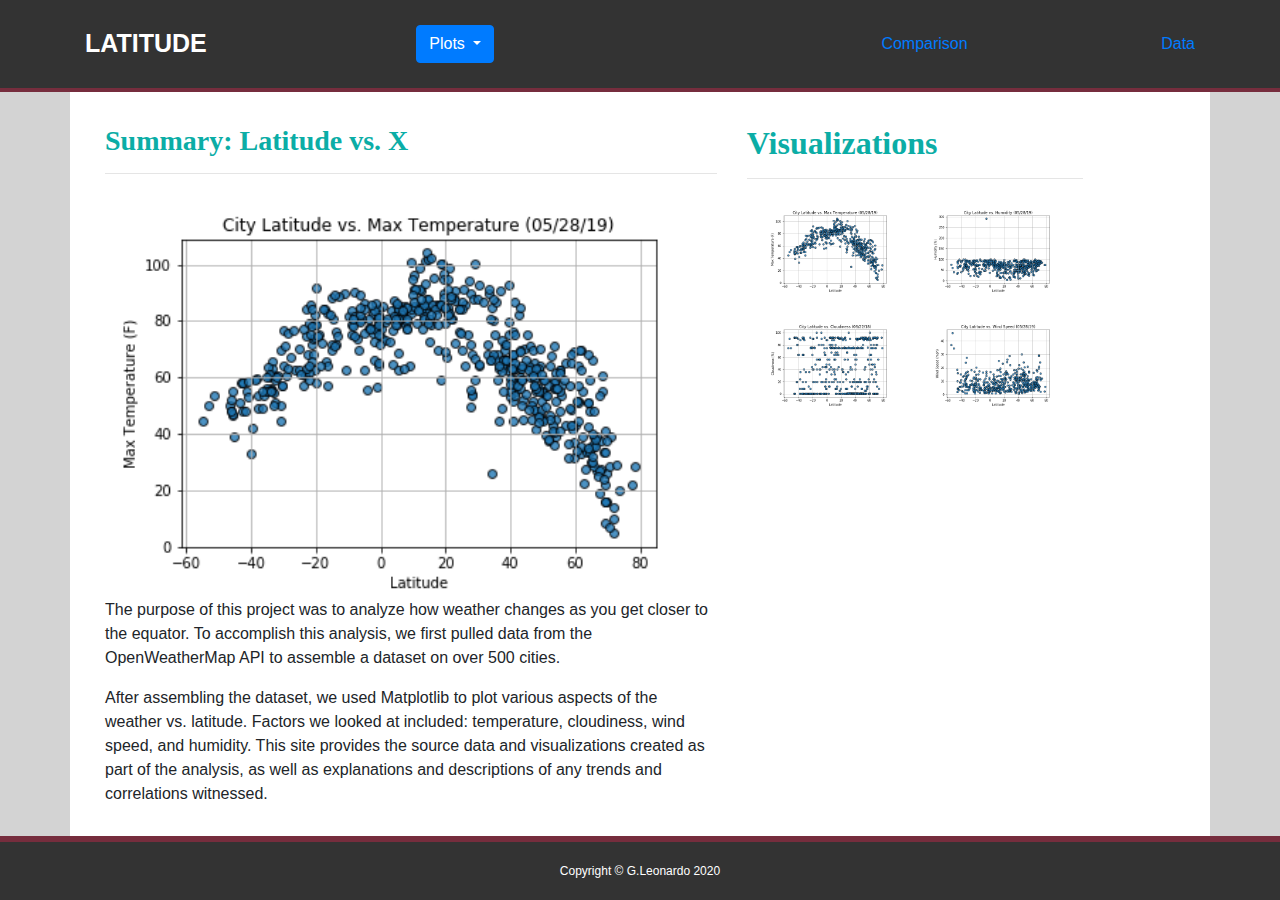
<file: index.html>
<!DOCTYPE html>
<html lang="en">
  <head>
    <meta charset="UTF-8">
    <meta name="viewport" content="width=device-width, initial-scale=1">
    <title>Latitude Analysis Dashboard with Attitude</title>
    <link rel="stylesheet" href="https://maxcdn.bootstrapcdn.com/bootstrap/4.5.0/css/bootstrap.min.css">
    <script src="https://ajax.googleapis.com/ajax/libs/jquery/3.5.1/jquery.min.js"></script>
    <script src="https://cdnjs.cloudflare.com/ajax/libs/popper.js/1.16.0/umd/popper.min.js"></script>
    <script src="https://maxcdn.bootstrapcdn.com/bootstrap/4.5.0/js/bootstrap.min.js"></script>
    <link rel="stylesheet" href ="assets/style.css">
  </head>
  
  
  <body style="background-color: lightgray">
          
    <nav class="navbar navbar-inverse">
            <div class="container">
                <!-- Top Menu -->
                <div class="navbar-header">
                    <a class="navbar-brand logo" href="index.html"> 
                    <span class="nav-color">LATITUDE</span></a>
                </div>

              <!-- Drop down -->
              <div class="dropdown">
                <button type="button" class="btn btn-primary dropdown-toggle" data-toggle="dropdown">
                  Plots
                </button>
                <div class="nav navbar-nav navbar-right"></div>
                <div class="dropdown-menu">
                  <a class="dropdown-item" href="maxtemp.html">Max Temperature</a>
                  <a class="dropdown-item" href="humidity.html">Humidity</a>
                  <a class="dropdown-item" href="cloudiness.html">Cloudiness</a>
                  <a class="dropdown-item" href="windspeed.html">Wind Speed</a>
                </div>
              </div>
              <!-- Compare & Data Link-->
               <div class="nav navbar-nav navbar-right"></div>
                  <a href="comparison.html">Comparison</a>
                  <a href="data.html">Data</a> 
                </div>
              </div>
        </nav>

      <!-- Content Section -->
      <div class="container">
        <div class="row">
          <div class="col-lg-7 col-md-12">
              <div class="panel panel-default">
                  <div class="panel-body">
                    <h3 class="title">Summary: Latitude vs. X</h3>
                    <hr>
              <img class="panel" src="assets/lat_vs_max_temp.png" class="visual rounded float-left" alt="Max Temperature Graph">
              <p>The purpose of this project was to analyze how weather changes as you get closer to the equator. To
                accomplish this analysis, we first pulled data from the OpenWeatherMap API to assemble a dataset on over
                500 cities.</p>
              <p>After assembling the dataset, we used Matplotlib to plot various aspects of the weather vs. latitude.
                Factors we looked at included: temperature, cloudiness, wind speed, and humidity. This site provides the
                source data and visualizations created as part of the analysis, as well as explanations and descriptions of
                any trends and correlations witnessed.</p>
          </div>
         </div>
        </div>


                 <!-- Visualization box-->
                 <div class="col-md-4">
                  <div class="panel-body">
                    <h2 class="title">Visualizations</h2>
                    <hr>
                    <div class="row">
                      <div class="panel panel-default"></div>
                      <div class="col-lg-6 col-md-6 col-sm-6 col-xs-6">
                        <a href="maxtemp.html"><img class="panel" src="assets/lat_vs_max_temp.png" alt="maxtemp" height="100" width="100"></a> 
                      </div> 
                      <div class="panel panel-default"></div>
                    <div class="col-lg-6 col-md-6 col-sm-6 col-xs-6">  
                      <a href="humidity.html"><img class="panel" src="assets/lat_vs_humidity.png" alt="humidity" height="100" width="100"></a>
                    </div>
                  </div>
                  <div class="row">
                    <div class="panel panel-default"></div>
                    <div class="col-lg-6 col-md-6 col-sm-6 col-xs-6">
                      <a href="cloudiness.html"><img class="panel" src="assets/lat_vs_cloudiness.png" alt="cloudiness" height="100" width="100"></a>
                   </div>
                    <div class="panel panel-default"></div>
                    <div class="col-lg-6 col-md-6 col-sm-6 col-xs-6">
                      <a href="windspeed.html"><img class="panel" src="assets/lat_vs_windspeed.png" alt="windspeed" height="100" width="100"></a>
                    </div>
                </div>
              </div>
            </div>
          </div>      
          </nav>

      <!-- Footer Section -->
      <footer>
        <div class="footer">Copyright &copy; G.Leonardo 2020</div>
      </footer>
    </div>

</body>
    <script src="https://cdnjs.cloudflare.com/ajax/libs/jquery/3.3.1/jquery.min.js"></script>
    <script src="https://cdnjs.cloudflare.com/ajax/libs/twitter-bootstrap/3.3.7/js/bootstrap.min.js"></script>
</html>
</file>
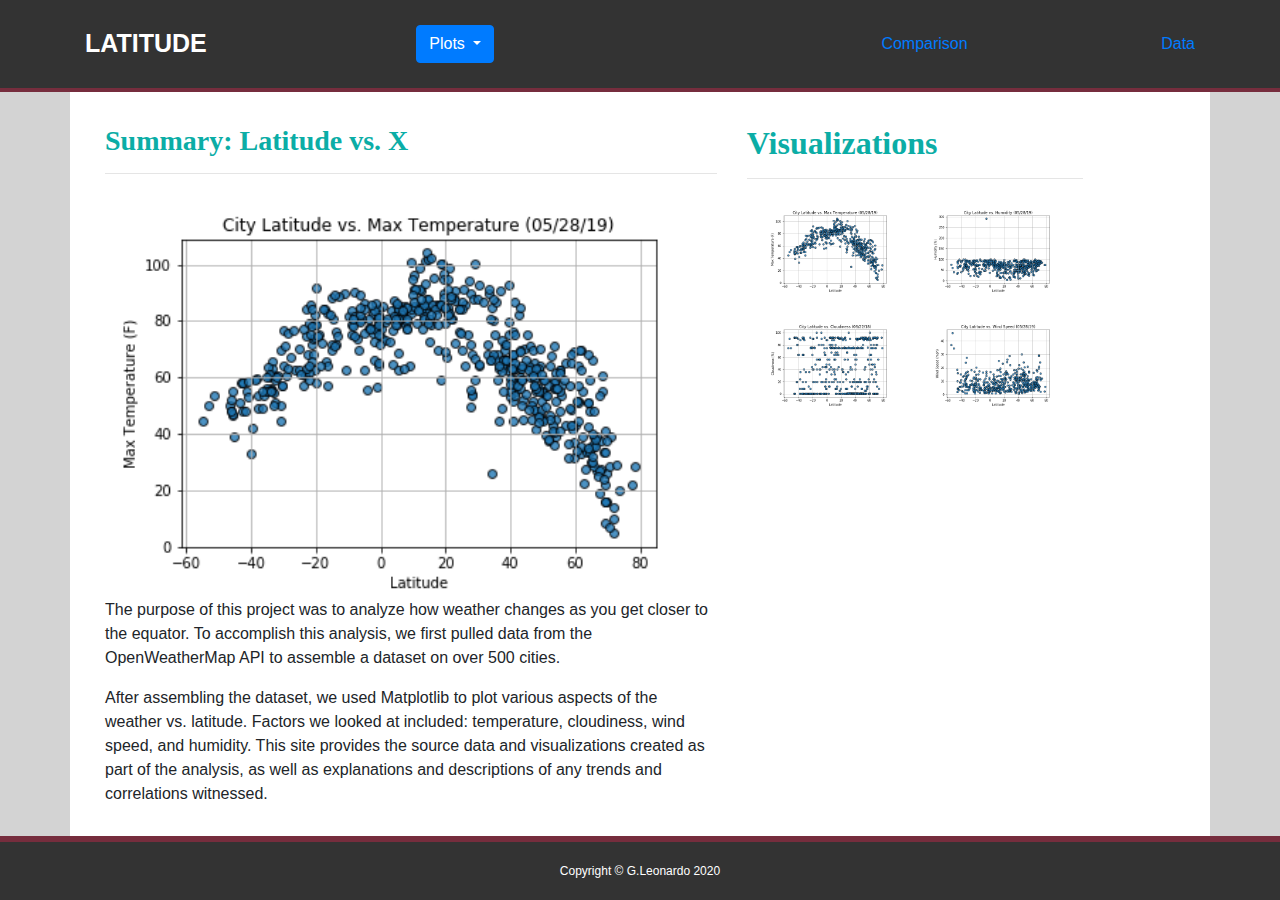
<file: WebVisualization/index.html>
<!DOCTYPE html>
<html lang="en">
  <head>
    <meta charset="UTF-8">
    <meta name="viewport" content="width=device-width, initial-scale=1">
    <title>Latitude Analysis Dashboard with Attitude</title>
    <link rel="stylesheet" href="https://maxcdn.bootstrapcdn.com/bootstrap/4.5.0/css/bootstrap.min.css">
    <script src="https://ajax.googleapis.com/ajax/libs/jquery/3.5.1/jquery.min.js"></script>
    <script src="https://cdnjs.cloudflare.com/ajax/libs/popper.js/1.16.0/umd/popper.min.js"></script>
    <script src="https://maxcdn.bootstrapcdn.com/bootstrap/4.5.0/js/bootstrap.min.js"></script>
    <link rel="stylesheet" href = "assets/style.css">
  </head>
  
  
  <body style="background-color: lightgray">
          
    <nav class="navbar navbar-inverse">
            <div class="container">
                <!-- Top Menu -->
                <div class="navbar-header">
                    <a class="navbar-brand logo" href="index.html"> 
                    <span class="nav-color">LATITUDE</span></a>
                </div>

              <!-- Drop down -->
              <div class="dropdown">
                <button type="button" class="btn btn-primary dropdown-toggle" data-toggle="dropdown">
                  Plots
                </button>
                <div class="nav navbar-nav navbar-right"></div>
                <div class="dropdown-menu">
                  <a class="dropdown-item" href="maxtemp.html">Max Temperature</a>
                  <a class="dropdown-item" href="humidity.html">Humidity</a>
                  <a class="dropdown-item" href="cloudiness.html">Cloudiness</a>
                  <a class="dropdown-item" href="windspeed.html">Wind Speed</a>
                </div>
              </div>
              <!-- Compare & Data Link-->
               <div class="nav navbar-nav navbar-right"></div>
                  <a href="comparison.html">Comparison</a>
                  <a href="data.html">Data</a> 
                </div>
              </div>
        </nav>

      <!-- Content Section -->
      <div class="container">
        <div class="row">
          <div class="col-lg-7 col-md-12">
              <div class="panel panel-default">
                  <div class="panel-body">
                    <h3 class="title">Summary: Latitude vs. X</h3>
                    <hr>
              <img class="panel" src="assets/lat_vs_max_temp.png" class="visual rounded float-left" alt="Max Temperature Graph">
              <p>The purpose of this project was to analyze how weather changes as you get closer to the equator. To
                accomplish this analysis, we first pulled data from the OpenWeatherMap API to assemble a dataset on over
                500 cities.</p>
              <p>After assembling the dataset, we used Matplotlib to plot various aspects of the weather vs. latitude.
                Factors we looked at included: temperature, cloudiness, wind speed, and humidity. This site provides the
                source data and visualizations created as part of the analysis, as well as explanations and descriptions of
                any trends and correlations witnessed.</p>
          </div>
         </div>
        </div>


                 <!-- Visualization box-->
                 <div class="col-md-4">
                  <div class="panel-body">
                    <h2 class="title">Visualizations</h2>
                    <hr>
                    <div class="row">
                      <div class="panel panel-default"></div>
                      <div class="col-lg-6 col-md-6 col-sm-6 col-xs-6">
                        <a href="maxtemp.html"><img class="panel" src="assets/lat_vs_max_temp.png" alt="maxtemp" height="100" width="100"></a> 
                      </div> 
                      <div class="panel panel-default"></div>
                    <div class="col-lg-6 col-md-6 col-sm-6 col-xs-6">  
                      <a href="humidity.html"><img class="panel" src="assets/lat_vs_humidity.png" alt="humidity" height="100" width="100"></a>
                    </div>
                  </div>
                  <div class="row">
                    <div class="panel panel-default"></div>
                    <div class="col-lg-6 col-md-6 col-sm-6 col-xs-6">
                      <a href="cloudiness.html"><img class="panel" src="assets/lat_vs_cloudiness.png" alt="cloudiness" height="100" width="100"></a>
                   </div>
                    <div class="panel panel-default"></div>
                    <div class="col-lg-6 col-md-6 col-sm-6 col-xs-6">
                      <a href="windspeed.html"><img class="panel" src="assets/lat_vs_windspeed.png" alt="windspeed" height="100" width="100"></a>
                    </div>
                </div>
              </div>
            </div>
          </div>      
          </nav>

      <!-- Footer Section -->
      <footer>
        <div class="footer">Copyright &copy; G.Leonardo 2020</div>
      </footer>
    </div>

</body>
    <script src="https://cdnjs.cloudflare.com/ajax/libs/jquery/3.3.1/jquery.min.js"></script>
    <script src="https://cdnjs.cloudflare.com/ajax/libs/twitter-bootstrap/3.3.7/js/bootstrap.min.js"></script>
</html>
</file>
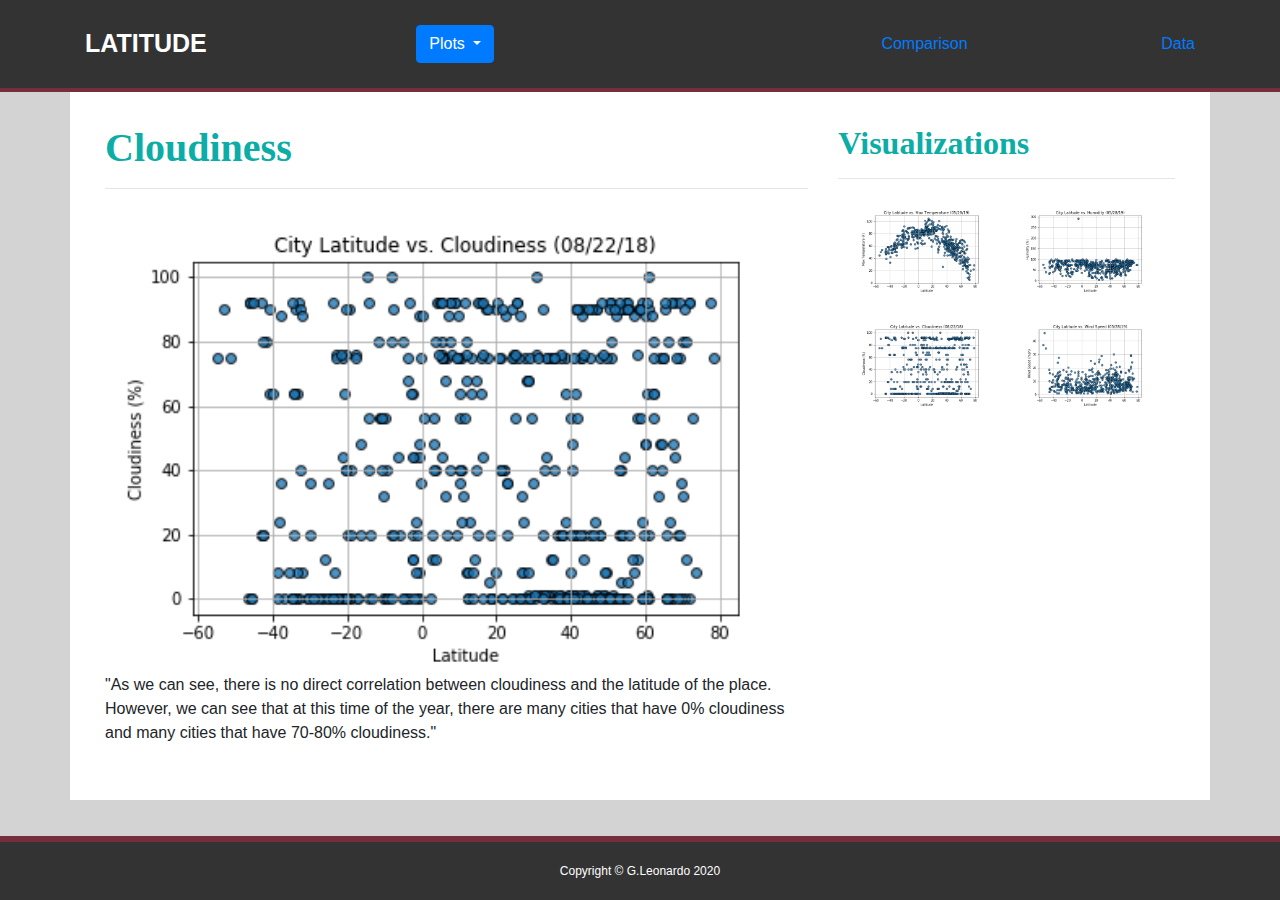
<file: cloudiness.html>
<!DOCTYPE html>
<html lang="en">
  <head>
    <meta charset="UTF-8">
    <meta name="viewport" content="width=device-width, initial-scale=1">
    <title>Latitude Analysis Dashboard with Attitude</title>
    <link rel="stylesheet" href="https://maxcdn.bootstrapcdn.com/bootstrap/4.5.0/css/bootstrap.min.css">
    <script src="https://ajax.googleapis.com/ajax/libs/jquery/3.5.1/jquery.min.js"></script>
    <script src="https://cdnjs.cloudflare.com/ajax/libs/popper.js/1.16.0/umd/popper.min.js"></script>
    <script src="https://maxcdn.bootstrapcdn.com/bootstrap/4.5.0/js/bootstrap.min.js"></script>
    <link rel="stylesheet" href = "assets/style.css">
  </head>
  
  <body style="background-color: lightgray">
          
    <nav class="navbar navbar-inverse">
            <div class="container">
                <!-- Top Menu -->
                <div class="navbar-header">
                    <a class="navbar-brand logo" href="index.html"> 
                    <span class="nav-color">LATITUDE</span></a>
                </div>
                
              <!-- Drop down -->
              <div class="dropdown">
                <button type="button" class="btn btn-primary dropdown-toggle" data-toggle="dropdown">
                  Plots
                </button>
                <div class="nav navbar-nav navbar-right"></div>
                <div class="dropdown-menu">
                  <a class="dropdown-item" href="maxtemp.html">Max Temperature</a>
                  <a class="dropdown-item" href="humidity.html">Humidity</a>
                  <a class="dropdown-item" href="cloudiness.html">Cloudiness</a>
                  <a class="dropdown-item" href="windspeed.html">Wind Speed</a>
                </div>
              </div>
              <!-- Compare & Data Link-->
               <div class="nav navbar-nav navbar-right"></div>
                  <a href="comparison.html">Comparison</a>
                  <a href="data.html">Data</a> 
                </div>
              </div>
        </nav>

          <!-- Content for Cloudiness-->
            <div class="container">
              <div class="row">
                <div class="col-md-8">
                  <div class="panel panel-default">
                    <div class="panel-body">
                       <h1 class="title">Cloudiness</h1>
                      <hr>
                      <img class="panel" src="assets/lat_vs_cloudiness.png" style="width:100%" alt="Cloudiness Graph">
                      <p>"As we can see, there is no direct correlation between cloudiness and the latitude of the place. 
                        However, we can see that at this time of the year, there are many cities that have 0% cloudiness and many 
                        cities that have 70-80% cloudiness."
                      </p>
                      <br>
                    </div>
                  </div>
                </div>
                <!-- Visualization box-->
                <div class="col-md-4">
                  <div class="panel-body">
                    <h2 class="title">Visualizations</h2>
                    <hr>
                    <div class="row">
                      <div class="panel panel-default"></div>
                      <div class="col-lg-6 col-md-6 col-sm-6 col-xs-6">
                        <a href="maxtemp.html"><img class="panel" src="assets/lat_vs_max_temp.png" alt="maxtemp" height="100" width="100"></a> 
                      </div> 
                      <div class="panel panel-default"></div>
                    <div class="col-lg-6 col-md-6 col-sm-6 col-xs-6">  
                      <a href="humidity.html"><img class="panel" src="assets/lat_vs_humidity.png" alt="humidity" height="100" width="100"></a>
                    </div>
                  </div>
                  <div class="row">
                    <div class="panel panel-default"></div>
                    <div class="col-lg-6 col-md-6 col-sm-6 col-xs-6">
                      <a href="cloudiness.html"><img class="panel" src="assets/lat_vs_cloudiness.png" alt="cloudiness" height="100" width="100"></a>
                   </div>
                    <div class="panel panel-default"></div>
                    <div class="col-lg-6 col-md-6 col-sm-6 col-xs-6">
                      <a href="windspeed.html"><img class="panel" src="assets/lat_vs_windspeed.png" alt="windspeed" height="100" width="100"></a>
                    </div>
                </div>
              </div>
            </div>
          </div>      
          </nav>

      <!-- Footer Section -->
      <footer>
        <div class="container">Copyright &copy; G.Leonardo 2020</div>
      </footer>
    </div>

</body>
<script src="https://cdnjs.cloudflare.com/ajax/libs/jquery/3.3.1/jquery.min.js"></script>
<script src="https://cdnjs.cloudflare.com/ajax/libs/twitter-bootstrap/3.3.7/js/bootstrap.min.js"></script>
</html>
</file>
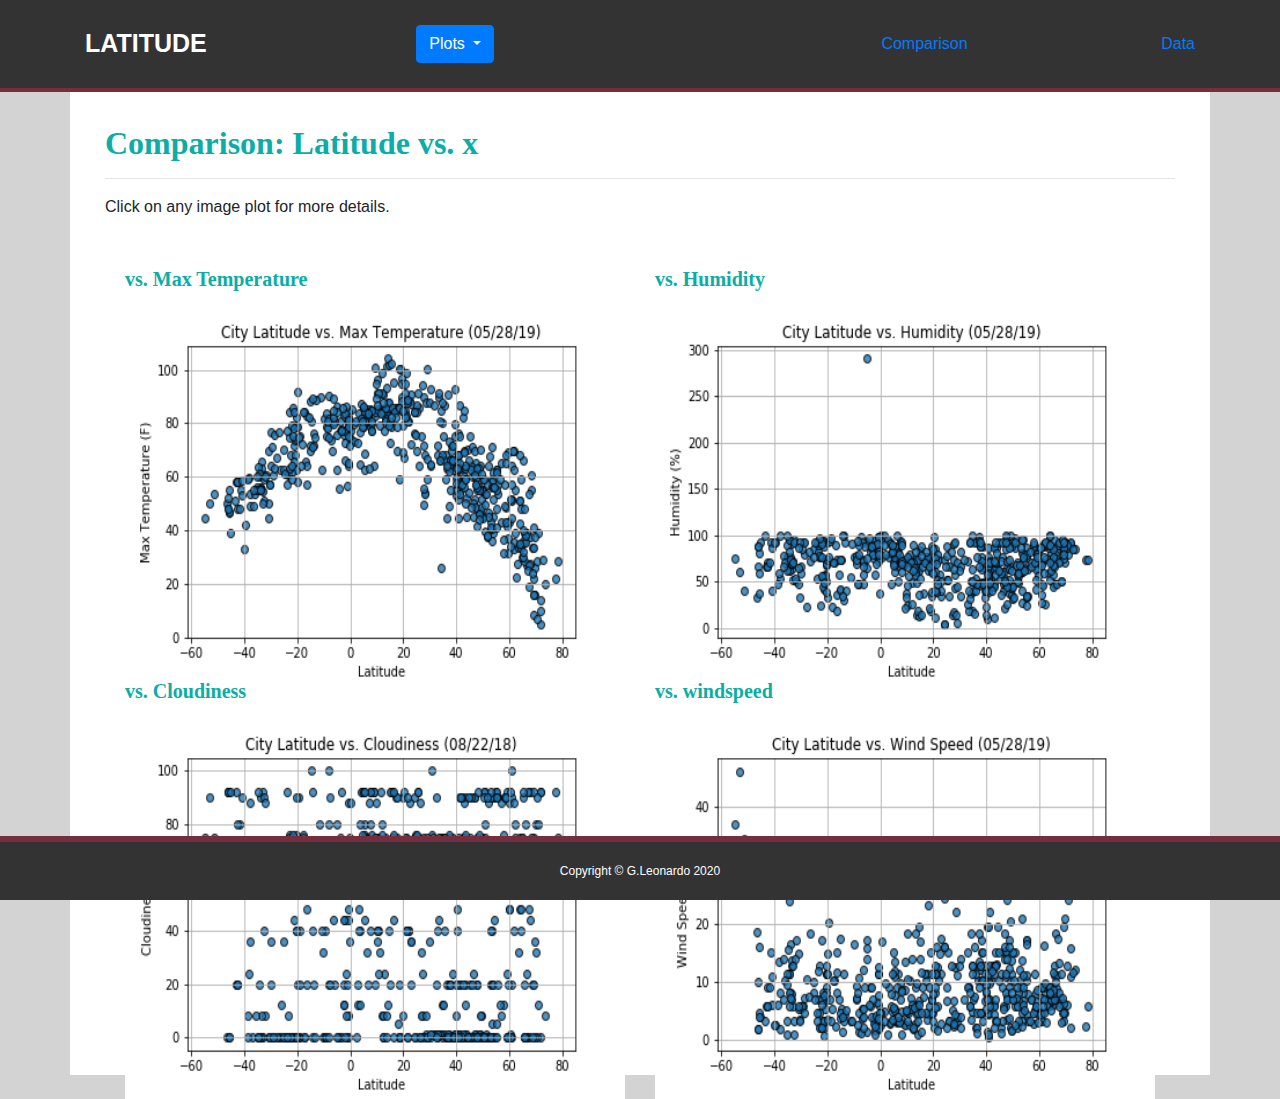
<file: comparison.html>
<!DOCTYPE html>
<html lang="en">
  <head>
    <meta charset="UTF-8">
    <meta name="viewport" content="width=device-width, initial-scale=1">
    <title>Latitude Analysis Dashboard with Attitude</title>
    <link rel="stylesheet" href="https://maxcdn.bootstrapcdn.com/bootstrap/4.5.0/css/bootstrap.min.css">
    <script src="https://ajax.googleapis.com/ajax/libs/jquery/3.5.1/jquery.min.js"></script>
    <script src="https://cdnjs.cloudflare.com/ajax/libs/popper.js/1.16.0/umd/popper.min.js"></script>
    <script src="https://maxcdn.bootstrapcdn.com/bootstrap/4.5.0/js/bootstrap.min.js"></script>
    <link rel="stylesheet" href = "assets/style.css">
  </head>
  
  <body style="background-color: lightgray">
          
    <nav class="navbar navbar-inverse">
            <div class="container">
                <!-- Top Menu -->
                <div class="navbar-header">
                    <a class="navbar-brand logo" href="index.html"> 
                    <span class="nav-color">LATITUDE</span></a>
                </div>

              <!-- Drop down -->
              <div class="dropdown">
                <button type="button" class="btn btn-primary dropdown-toggle" data-toggle="dropdown">
                  Plots
                </button>
                <div class="nav navbar-nav navbar-right"></div>
                <div class="dropdown-menu">
                  <a class="dropdown-item" href="maxtemp.html">Max Temperature</a>
                  <a class="dropdown-item" href="humidity.html">Humidity</a>
                  <a class="dropdown-item" href="cloudiness.html">Cloudiness</a>
                  <a class="dropdown-item" href="windspeed.html">Wind Speed</a>
                </div>
              </div>
              <!-- Compare & Data Link-->
               <div class="nav navbar-nav navbar-right"></div>
                  <a href="comparison.html">Comparison</a>
                  <a href="data.html">Data</a> 
                </div>
              </div>
        </nav>

        <!-- Content for Comparison-->
        <div class="container">
          <div class="row">
            <div class="col-md-12">
               <div class="panel-body">
                      <h2 class="title">Comparison: Latitude vs. x</h2>
                      <hr>
                      <p>Click on any image plot for more details.</p>
                      
                      <div class="row">
                        <div class="panel panel-default"></div>
                        <div class="col-lg-6 col-md-6 col-sm-6 col-xs-6">
                          <h5 class="vs">vs. Max Temperature</h5>
                          <a href="maxtemp.html"><img id="pic1" src="assets/lat_vs_max_temp.png" style="width:100%" alt="maxtemp Graph"></a>
                        </div>
                        <div class="panel panel-default"></div>
                        <div class="col-lg-6 col-md-6 col-sm-6 col-xs-6">
                          <h5 class="vs">vs. Humidity</h5>
                          <a href="humidity.html"><img id="pic2" src="assets/lat_vs_humidity.png" style="width:100%" alt="humidity"></a>
                        </div>
                      </div>

                      <div class="row">
                        <div class="panel panel-default"></div>
                        <div class="col-lg-6 col-md-6 col-sm-6 col-xs-6">
                          <h5 class="vs">vs. Cloudiness</h5>
                          <a href="cloudiness.html">
                            <img id="pic3" src="assets/lat_vs_cloudiness.png" style="width:100%" alt="cloudiness Graph"></a>
                        </div>
                        <div class="panel panel-default"></div>
                        <div class="col-lg-6 col-md-6 col-sm-6 col-xs-6">
                          <h5 class="vs">vs. windspeed</h5>
                          <a href="windspeed.html">
                            <img id="pic4" src="assets/lat_vs_windspeed.png" style="width:100%" alt="cloudiness Graph"></a>
                        </div>
                  </div>
                </div>
              </div>
            </div>
            <div class="col-md-1"></div>      
     
       <!-- Footer Section -->
       <footer>
        <div class="container">Copyright &copy; G.Leonardo 2020</div>
      </footer>
    </div>

</body>
<script src="https://cdnjs.cloudflare.com/ajax/libs/jquery/3.3.1/jquery.min.js"></script>
<script src="https://cdnjs.cloudflare.com/ajax/libs/twitter-bootstrap/3.3.7/js/bootstrap.min.js"></script>
</html>
</file>
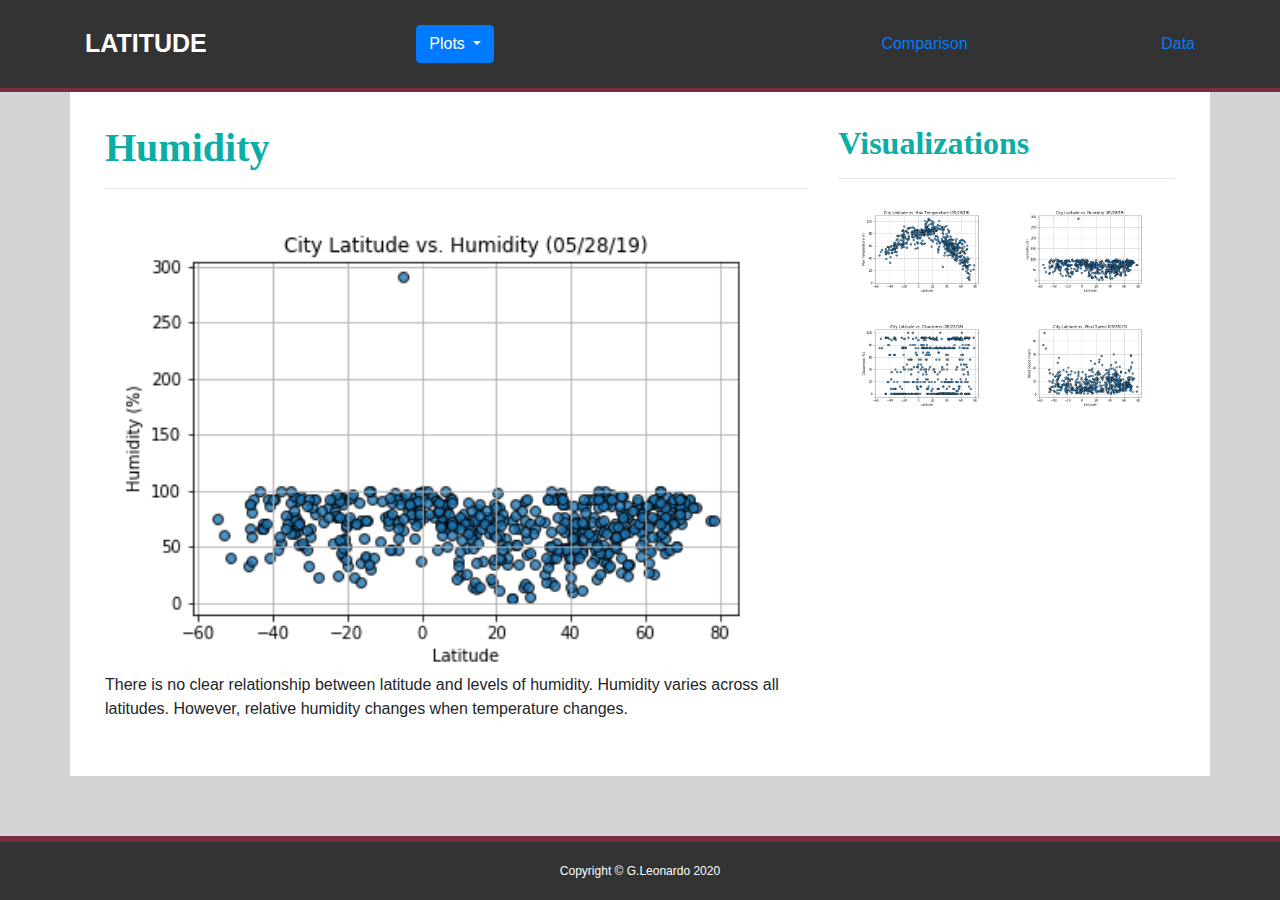
<file: humidity.html>
<!DOCTYPE html>
<html lang="en">
  <head>
    <meta charset="UTF-8">
    <meta name="viewport" content="width=device-width, initial-scale=1">
    <title>Latitude Analysis Dashboard with Attitude</title>
    <link rel="stylesheet" href="https://maxcdn.bootstrapcdn.com/bootstrap/4.5.0/css/bootstrap.min.css">
    <script src="https://ajax.googleapis.com/ajax/libs/jquery/3.5.1/jquery.min.js"></script>
    <script src="https://cdnjs.cloudflare.com/ajax/libs/popper.js/1.16.0/umd/popper.min.js"></script>
    <script src="https://maxcdn.bootstrapcdn.com/bootstrap/4.5.0/js/bootstrap.min.js"></script>
    <link rel="stylesheet" href = "assets/style.css">
  </head>
  
  <body style="background-color: lightgray">
          
    <nav class="navbar navbar-inverse">
            <div class="container">
                <!-- Top Menu -->
                <div class="navbar-header">
                    <a class="navbar-brand logo" href="index.html"> 
                    <span class="nav-color">LATITUDE</span></a>
                </div>
                
              <!-- Drop down -->
              <div class="dropdown">
                <button type="button" class="btn btn-primary dropdown-toggle" data-toggle="dropdown">
                  Plots
                </button>
                <div class="nav navbar-nav navbar-right"></div>
                <div class="dropdown-menu">
                  <a class="dropdown-item" href="maxtemp.html">Max Temperature</a>
                  <a class="dropdown-item" href="humidity.html">Humidity</a>
                  <a class="dropdown-item" href="cloudiness.html">Cloudiness</a>
                  <a class="dropdown-item" href="windspeed.html">Wind Speed</a>
                </div>
              </div>
              <!-- Compare & Data Link-->
               <div class="nav navbar-nav navbar-right"></div>
                  <a href="comparison.html">Comparison</a>
                  <a href="data.html">Data</a> 
                </div>
              </div>
        </nav>




    <!-- Content for Cloudiness-->
    <div class="container">
      <div class="row">
        <div class="col-md-8">
          <div class="panel panel-default">
            <div class="panel-body">
          <h1 class="title">Humidity</h1>
          <hr>
          <img class="panel" src="assets/lat_vs_humidity.png" style="width: 100%" alt="humidity Graph" >
          <p>There is no clear relationship between latitude and levels of humidity.  Humidity varies across all latitudes.  However,
              relative humidity changes when temperature changes.
          </p>
          <br>
        </div>
      </div>
    </div>
                  <!-- Visualization box-->
                  <div class="col-md-4">
                    <div class="panel-body">
                      <h2 class="title">Visualizations</h2>
                      <hr>
                      <div class="row">
                        <div class="panel panel-default"></div>
                        <div class="col-lg-6 col-md-6 col-sm-6 col-xs-6">
                          <a href="maxtemp.html"><img class="panel" src="assets/lat_vs_max_temp.png" alt="maxtemp" height="100" width="100"></a> 
                        </div> 
                        <div class="panel panel-default"></div>
                      <div class="col-lg-6 col-md-6 col-sm-6 col-xs-6">  
                        <a href="humidity.html"><img class="panel" src="assets/lat_vs_humidity.png" alt="humidity" height="100" width="100"></a>
                      </div>
                    </div>
                    <div class="row">
                      <div class="panel panel-default"></div>
                      <div class="col-lg-6 col-md-6 col-sm-6 col-xs-6">
                        <a href="cloudiness.html"><img class="panel" src="assets/lat_vs_cloudiness.png" alt="cloudiness" height="100" width="100"></a>
                     </div>
                      <div class="panel panel-default"></div>
                      <div class="col-lg-6 col-md-6 col-sm-6 col-xs-6">
                        <a href="windspeed.html"><img class="panel" src="assets/lat_vs_windspeed.png" alt="windspeed" height="100" width="100"></a>
                      </div>
                  </div>
                </div>
              </div>
            </div>      
            </nav>
<!-- Footer Section -->
<footer>
  <div class="container">Copyright &copy; G.Leonardo 2020</div>
</footer>
</div>

</body>
<script src="https://cdnjs.cloudflare.com/ajax/libs/jquery/3.3.1/jquery.min.js"></script>
<script src="https://cdnjs.cloudflare.com/ajax/libs/twitter-bootstrap/3.3.7/js/bootstrap.min.js"></script>
</html>
</file>
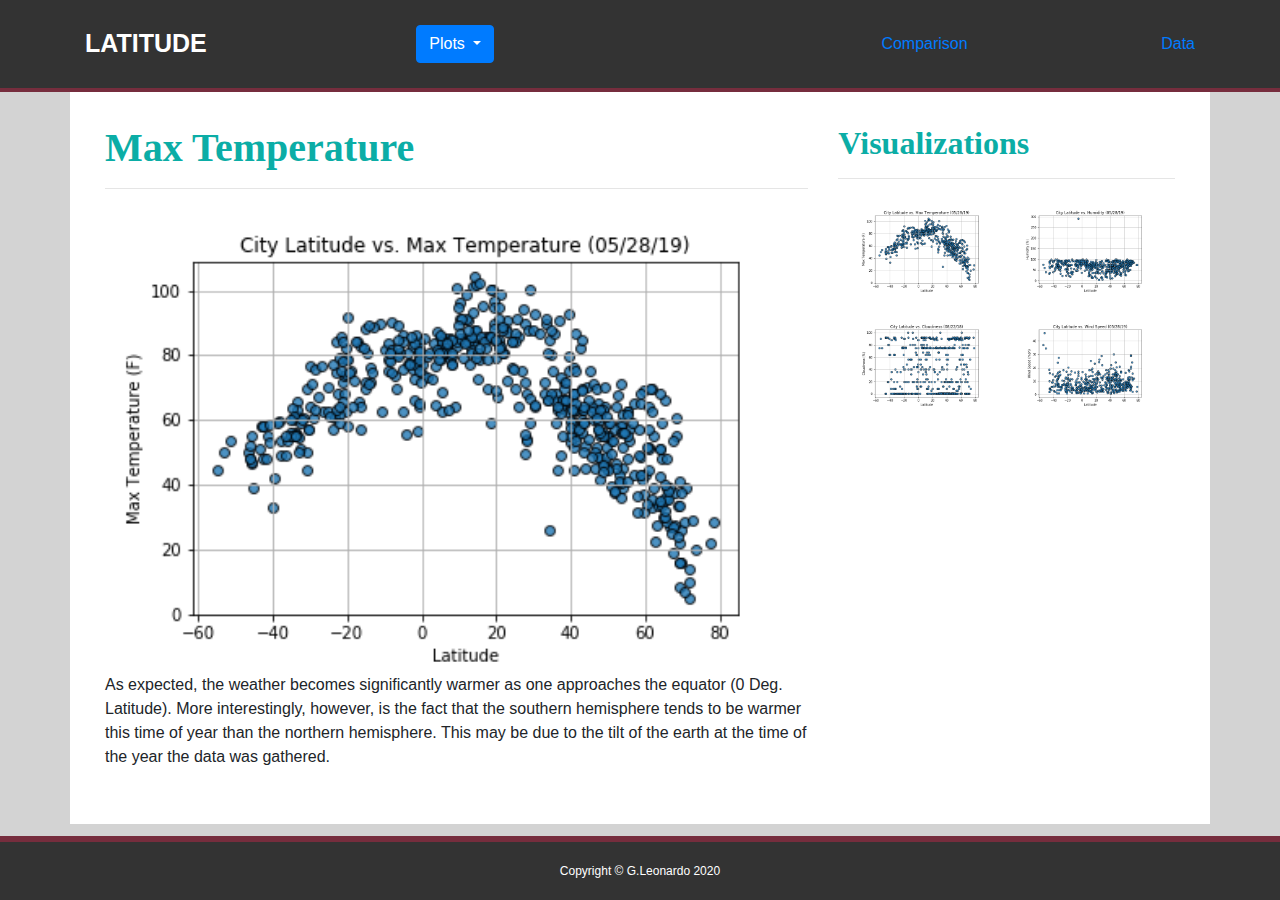
<file: maxtemp.html>
<!DOCTYPE html>
<html lang="en">
  <head>
    <meta charset="UTF-8">
    <meta name="viewport" content="width=device-width, initial-scale=1">
    <title>Latitude Analysis Dashboard with Attitude</title>
    <link rel="stylesheet" href="https://maxcdn.bootstrapcdn.com/bootstrap/4.5.0/css/bootstrap.min.css">
    <script src="https://ajax.googleapis.com/ajax/libs/jquery/3.5.1/jquery.min.js"></script>
    <script src="https://cdnjs.cloudflare.com/ajax/libs/popper.js/1.16.0/umd/popper.min.js"></script>
    <script src="https://maxcdn.bootstrapcdn.com/bootstrap/4.5.0/js/bootstrap.min.js"></script>
    <link rel="stylesheet" href = "assets/style.css">
  </head>
  
  <body style="background-color: lightgray">
          
    <nav class="navbar navbar-inverse">
            <div class="container">
                <!-- Top Menu -->
                <div class="navbar-header">
                    <a class="navbar-brand logo" href="index.html"> 
                    <span class="nav-color">LATITUDE</span></a>
                </div>
                
              <!-- Drop down -->
              <div class="dropdown">
                <button type="button" class="btn btn-primary dropdown-toggle" data-toggle="dropdown">
                  Plots
                </button>
                <div class="nav navbar-nav navbar-right"></div>
                <div class="dropdown-menu">
                  <a class="dropdown-item" href="maxtemp.html">Max Temperature</a>
                  <a class="dropdown-item" href="humidity.html">Humidity</a>
                  <a class="dropdown-item" href="cloudiness.html">Cloudiness</a>
                  <a class="dropdown-item" href="windspeed.html">Wind Speed</a>
                </div>
              </div>
              <!-- Compare & Data Link-->
               <div class="nav navbar-nav navbar-right"></div>
                  <a href="comparison.html">Comparison</a>
                  <a href="data.html">Data</a> 
                </div>
              </div>
        </nav>

    <!-- Content for Cloudiness-->
    <div class="container">
      <div class="row">
        <div class="col-md-8">
          <div class="panel panel-default">
            <div class="panel-body">
              <h1 class="title">Max Temperature</h1>
              <hr>
                <img class="panel" src="assets/lat_vs_max_temp.png" style="width: 100%" alt="maxtemp">
                <p>As expected, the weather becomes significantly warmer as one approaches the equator (0 Deg. Latitude). 
                More interestingly, however, is the fact that the southern hemisphere tends to be warmer this time of year
                than the northern hemisphere.  This may be due to the tilt of the earth at the time of the year the data was gathered.
                </p>
                <br>
              </div>
            </div>
          </div>
                 <!-- Visualization box-->
                 <div class="col-md-4">
                  <div class="panel-body">
                    <h2 class="title">Visualizations</h2>
                    <hr>
                    <div class="row">
                      <div class="panel panel-default"></div>
                      <div class="col-lg-6 col-md-6 col-sm-6 col-xs-6">
                        <a href="maxtemp.html"><img class="panel" src="assets/lat_vs_max_temp.png" alt="maxtemp" height="100" width="100"></a> 
                      </div> 
                      <div class="panel panel-default"></div>
                    <div class="col-lg-6 col-md-6 col-sm-6 col-xs-6">  
                      <a href="humidity.html"><img class="panel" src="assets/lat_vs_humidity.png" alt="humidity" height="100" width="100"></a>
                    </div>
                  </div>
                  <div class="row">
                    <div class="panel panel-default"></div>
                    <div class="col-lg-6 col-md-6 col-sm-6 col-xs-6">
                      <a href="cloudiness.html"><img class="panel" src="assets/lat_vs_cloudiness.png" alt="cloudiness" height="100" width="100"></a>
                   </div>
                    <div class="panel panel-default"></div>
                    <div class="col-lg-6 col-md-6 col-sm-6 col-xs-6">
                      <a href="windspeed.html"><img class="panel" src="assets/lat_vs_windspeed.png" alt="windspeed" height="100" width="100"></a>
                    </div>
                </div>
              </div>
            </div>
          </div>      
          </nav>
      
      <!-- Footer Section -->
      <footer>
        <div class="container">Copyright &copy; G.Leonardo 2020</div>
      </footer>
    </div>

</body>
      <script src="https://cdnjs.cloudflare.com/ajax/libs/jquery/3.3.1/jquery.min.js"></script>
      <script src="https://cdnjs.cloudflare.com/ajax/libs/twitter-bootstrap/3.3.7/js/bootstrap.min.js"></script>
      </html>
</file>
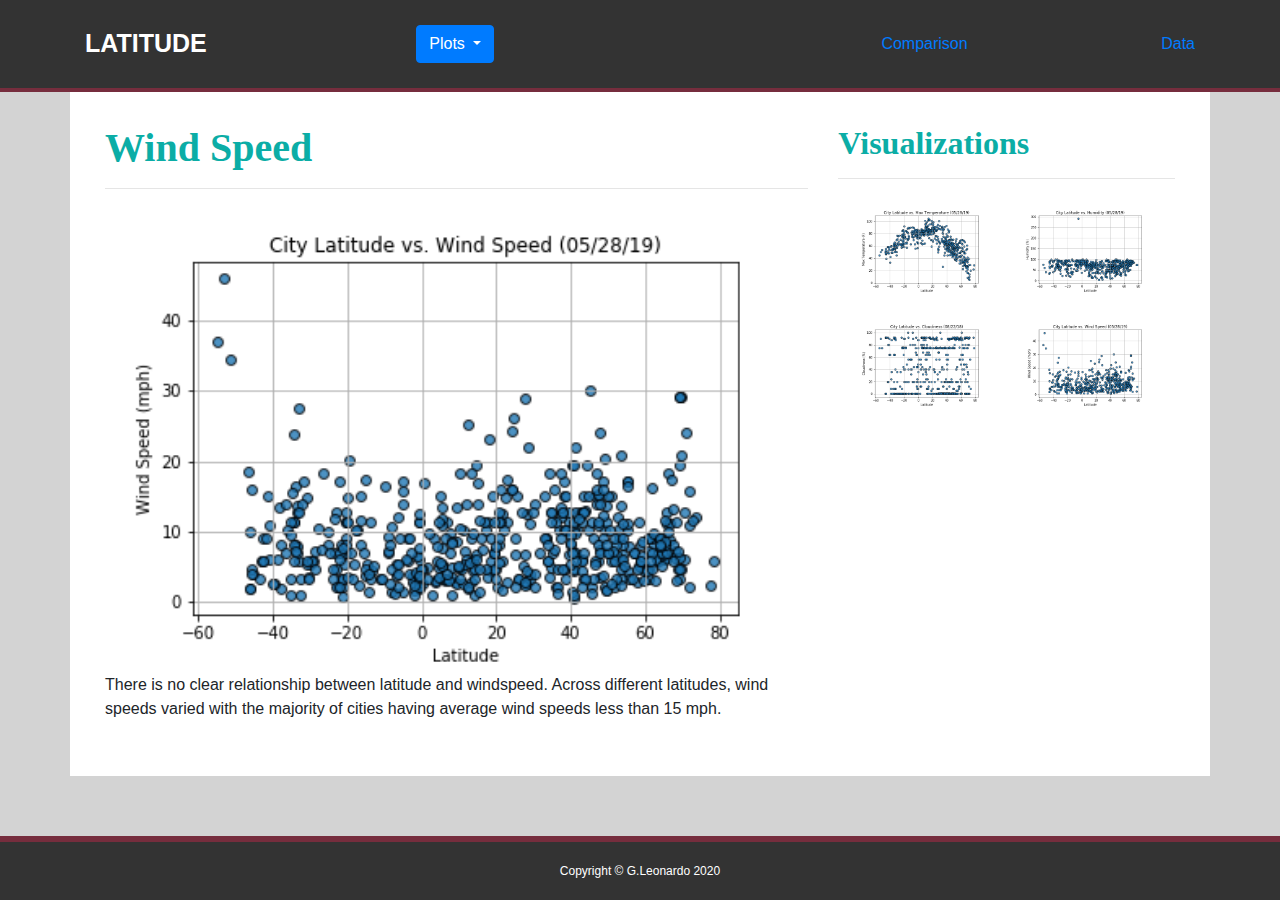
<file: windspeed.html>
<!DOCTYPE html>
<html lang="en">
  <head>
    <meta charset="UTF-8">
    <meta name="viewport" content="width=device-width, initial-scale=1">
    <title>Latitude Analysis Dashboard with Attitude</title>
    <link rel="stylesheet" href="https://maxcdn.bootstrapcdn.com/bootstrap/4.5.0/css/bootstrap.min.css">
    <script src="https://ajax.googleapis.com/ajax/libs/jquery/3.5.1/jquery.min.js"></script>
    <script src="https://cdnjs.cloudflare.com/ajax/libs/popper.js/1.16.0/umd/popper.min.js"></script>
    <script src="https://maxcdn.bootstrapcdn.com/bootstrap/4.5.0/js/bootstrap.min.js"></script>
    <link rel="stylesheet" href = "assets/style.css">
  </head>
  
  <body style="background-color: lightgray">
          
    <nav class="navbar navbar-inverse">
      <div class="container">
          <!-- Top Menu -->
          <div class="navbar-header">
              <a class="navbar-brand logo" href="index.html"> 
              <span class="nav-color">LATITUDE</span></a>
          </div>
          
        <!-- Drop down -->
        <div class="dropdown">
          <button type="button" class="btn btn-primary dropdown-toggle" data-toggle="dropdown">
            Plots
          </button>
          <div class="nav navbar-nav navbar-right"></div>
          <div class="dropdown-menu">
            <a class="dropdown-item" href="maxtemp.html">Max Temperature</a>
            <a class="dropdown-item" href="humidity.html">Humidity</a>
            <a class="dropdown-item" href="cloudiness.html">Cloudiness</a>
            <a class="dropdown-item" href="windspeed.html">Wind Speed</a>
          </div>
        </div>
        <!-- Compare & Data Link-->
         <div class="nav navbar-nav navbar-right"></div>
            <a href="comparison.html">Comparison</a>
            <a href="data.html">Data</a> 
          </div>
        </div>
  </nav>




    <!-- Content for Cloudiness-->
    <div class="container">
      <div class="row">
        <div class="col-md-8">
          <div class="panel panel-default">
            <div class="panel-body">
              <h1 class="title">Wind Speed</h1>
              <hr>
              <img class="panel" src="assets/lat_vs_windspeed.png" style="width: 100%" alt="windspeed">
              <p>There is no clear relationship between latitude and windspeed.  Across different latitudes, wind speeds varied with the majority 
                  of cities having average wind speeds less than 15 mph.
              </p>
              <br>
            </div>
          </div>
        </div>
                <!-- Visualization box-->
                <div class="col-md-4">
                  <div class="panel-body">
                    <h2 class="title">Visualizations</h2>
                    <hr>
                    <div class="row">
                      <div class="panel panel-default"></div>
                      <div class="col-lg-6 col-md-6 col-sm-6 col-xs-6">
                        <a href="maxtemp.html"><img class="panel" src="assets/lat_vs_max_temp.png" alt="maxtemp" height="100" width="100"></a> 
                      </div> 
                      <div class="panel panel-default"></div>
                    <div class="col-lg-6 col-md-6 col-sm-6 col-xs-6">  
                      <a href="humidity.html"><img class="panel" src="assets/lat_vs_humidity.png" alt="humidity" height="100" width="100"></a>
                    </div>
                  </div>
                  <div class="row">
                    <div class="panel panel-default"></div>
                    <div class="col-lg-6 col-md-6 col-sm-6 col-xs-6">
                      <a href="cloudiness.html"><img class="panel" src="assets/lat_vs_cloudiness.png" alt="cloudiness" height="100" width="100"></a>
                   </div>
                    <div class="panel panel-default"></div>
                    <div class="col-lg-6 col-md-6 col-sm-6 col-xs-6">
                      <a href="windspeed.html"><img class="panel" src="assets/lat_vs_windspeed.png" alt="windspeed" height="100" width="100"></a>
                    </div>
                </div>
              </div>
            </div>
          </div>      
          </nav>
    
    <!-- Footer Section -->
    <footer>
      <div id="footer" class="container">Copyright &copy; G.Leonardo 2020</div>
    </footer>
  </div>

</body>
    <script src="https://cdnjs.cloudflare.com/ajax/libs/jquery/3.3.1/jquery.min.js"></script>
    <script src="https://cdnjs.cloudflare.com/ajax/libs/twitter-bootstrap/3.3.7/js/bootstrap.min.js"></script>
    </html>
</file>
<file: assets/style.css>
.navbar {
    background-color: #333;
    border-bottom-color: #e1244d63;
    border-bottom-style: solid; 
    border-bottom-width: 4px; 
    border-bottom-color: #e1244d63;
    font-family: Arial, Helvetica, sans-serif;
    color: white; 
    width: 100%;
    /* font-size: 14px;  */
    padding: 20px 0;
    left: 0;
}
/* nav a {
    /* caret-color: aqua; */
    margin-left: 15px;
    display: inline-block;
    /* border-left: 1px solid #771b2f;  previous #e1244e
    padding-left: 15px;
    line-height: 18px;
} 
*/

.span nav {
    text: white;
}
/* Title Class  */
.title{
    color: #0BADA6;   
    font-family: Georgia, 'Times New Roman', Times, serif;
    font-weight: bolder; 
    padding-top: 22px; 
}

.vs {
    color: #0BADA6;   
    font-family: Georgia, 'Times New Roman', Times, serif;
    font-weight: bolder; 
    padding-top: 22px; 
}
.logo {
    font-weight: bold;
    height: 90;
    color:white;
    font-size: 25px;
    font-style:bold;
}

.row{
    margin-top: 50;
    margin-bottom: 55;
    background-color: white;
    padding: 10px 20px 15px;
}


/* Images */
img{
    width:100% !important;
    height:100% !important;
}

.active, .panel:hover{
    border-color:#0BADA6;
    border-style: solid; 
    
}
.visual{
    width:50% !important;
    height:50% !important;
}

p1{
    color: black;
    font-family: Georgia, 'Times New Roman', Times, serif;
    font-size: 16;
}
/* Footer */
footer{
    background-color: #333; 
    border-top-style: solid; 
    border-top-width: 6px; 
    border-top-color: #e1244d63;
    font-family: Arial, Helvetica, sans-serif;
    color: white; 
    min-height: 30px; 
    width: 100%;
    font-size: 12px; 
    text-align: center; 
    position: fixed;
    padding: 20px 0;
    left: 0;
    bottom: 0;
    
    
    }

    /* Media Queries */
@media only (max-width: 600px){
    .navbar{
    /* background-color: #0BADA6 !important; */
    background-color: #333 !important;
    }

    .navbar{
        max-height: none; 
        padding: inherit;
        margin: inherit;
    }

    .navbar div{
        margin: inherit; 

     }
</file>
<file: WebVisualization/assets/style.css>
.navbar {
    background-color: #333;
    border-bottom-color: #e1244d63;
    border-bottom-style: solid; 
    border-bottom-width: 4px; 
    border-bottom-color: #e1244d63;
    font-family: Arial, Helvetica, sans-serif;
    color: white; 
    width: 100%;
    /* font-size: 14px;  */
    padding: 20px 0;
    left: 0;
}
/* nav a {
    /* caret-color: aqua; */
    margin-left: 15px;
    display: inline-block;
    /* border-left: 1px solid #771b2f;  previous #e1244e
    padding-left: 15px;
    line-height: 18px;
} 
*/

.span nav {
    text: white;
}
/* Title Class  */
.title{
    color: #0BADA6;   
    font-family: Georgia, 'Times New Roman', Times, serif;
    font-weight: bolder; 
    padding-top: 22px; 
}

.vs {
    color: #0BADA6;   
    font-family: Georgia, 'Times New Roman', Times, serif;
    font-weight: bolder; 
    padding-top: 22px; 
}
.logo {
    font-weight: bold;
    height: 90;
    color:white;
    font-size: 25px;
    font-style:bold;
}

.row{
    margin-top: 50;
    margin-bottom: 55;
    background-color: white;
    padding: 10px 20px 15px;
}


/* Images */
img{
    width:100% !important;
    height:100% !important;
}

.active, .panel:hover{
    border-color:#0BADA6;
    border-style: solid; 
    
}
.visual{
    width:50% !important;
    height:50% !important;
}

p1{
    color: black;
    font-family: Georgia, 'Times New Roman', Times, serif;
    font-size: 16;
}
/* Footer */
footer{
    background-color: #333; 
    border-top-style: solid; 
    border-top-width: 6px; 
    border-top-color: #e1244d63;
    font-family: Arial, Helvetica, sans-serif;
    color: white; 
    min-height: 30px; 
    width: 100%;
    font-size: 12px; 
    text-align: center; 
    position: fixed;
    padding: 20px 0;
    left: 0;
    bottom: 0;
    
    
    }

    /* Media Queries */
@media only (max-width: 600px){
    .navbar{
    /* background-color: #0BADA6 !important; */
    background-color: #333 !important;
    }

    .navbar{
        max-height: none; 
        padding: inherit;
        margin: inherit;
    }

    .navbar div{
        margin: inherit; 

     }
</file>
